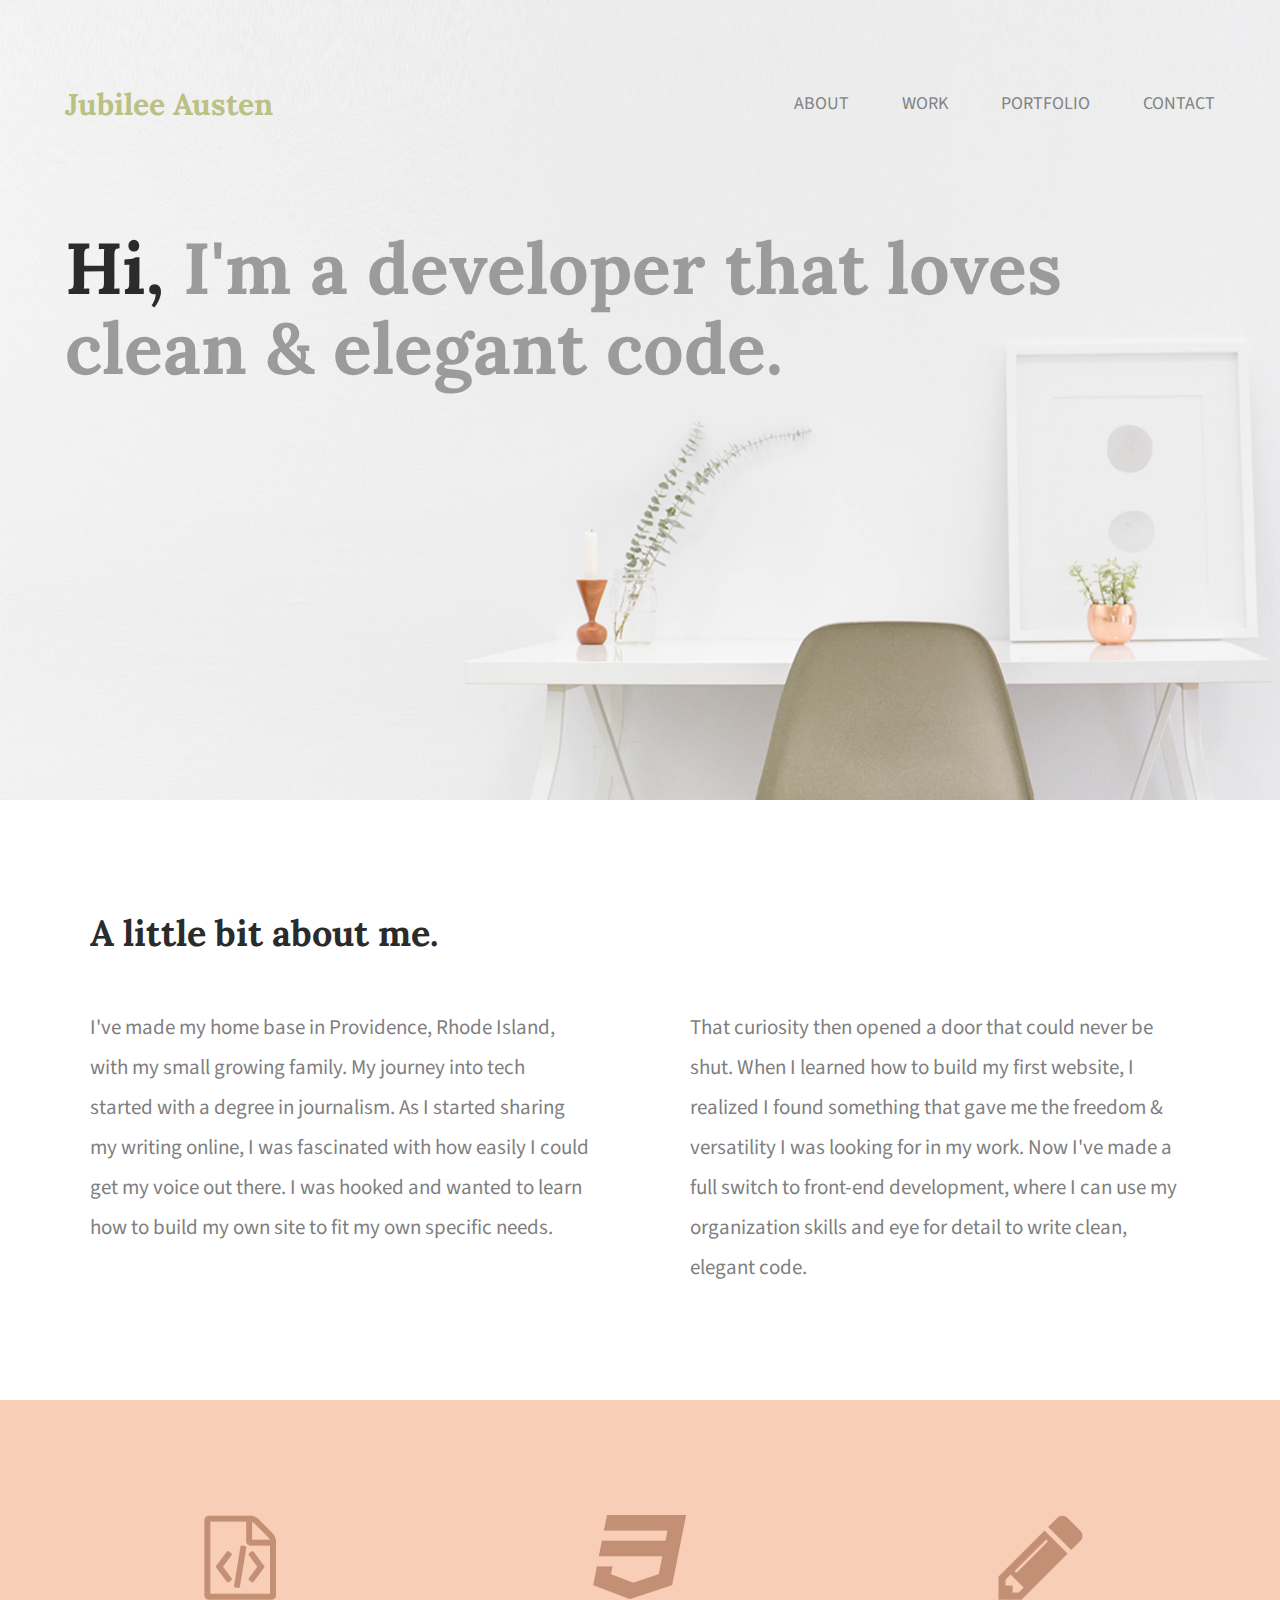
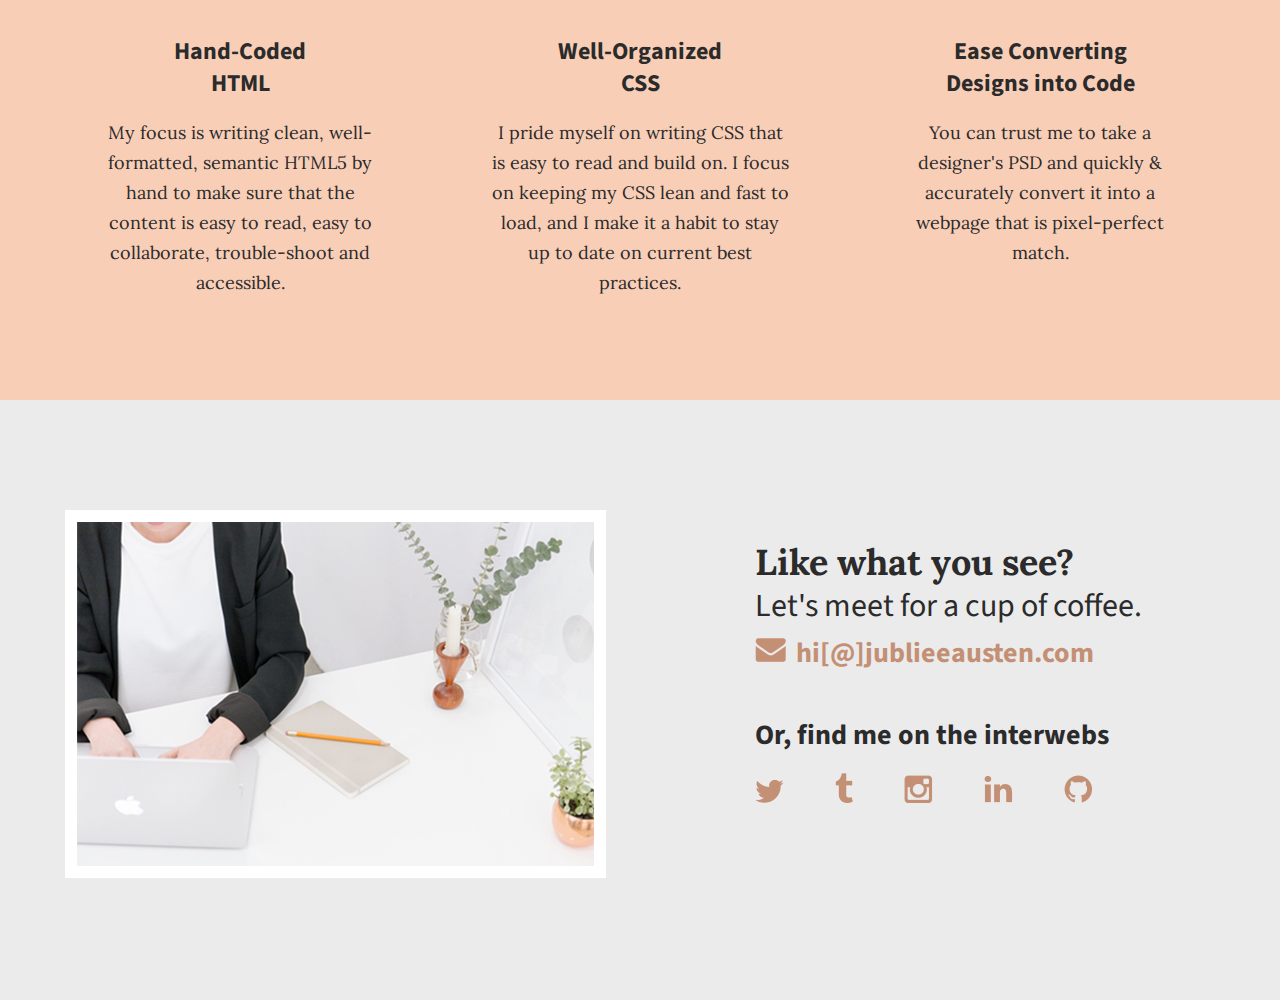
<file: index.html>
<!doctype html>
<html lang="en">

    <head>
        <meta charset="utf-8">
        <title>Jubilee Austen | Portfolio</title>
        <link rel="stylesheet" href="css/normalize.css">
        <link rel="stylesheet" href="css/main.css">
        <link href='https://fonts.googleapis.com/css?family=Lora:400,700' rel='stylesheet' type='text/css'>
        <link href='https://fonts.googleapis.com/css?family=Source+Sans+Pro:400,700' rel='stylesheet' type='text/css'>
    </head>

    <body>

<!-- HEADER SECTION -->

        <header>
            <div class="full-width">
                <div class="half-width">
                    <h1>Jubilee Austen</h1>
                </div>
                <div class="half-width">
                  <nav>
                      <ul>
                          <li><a href="#about">About</a></li>
                          <li><a href="#work">Work</a></li>
                          <li><a href="portfolio/index.html">Portfolio</a></li>
                          <li><a href="#contact">Contact</a></li>
                      </ul>
                  </nav>
                </div>
                <h2><span>Hi,</span> I'm a developer that loves clean &amp; elegant code.</h2>
            </div>
        </header>

<!-- MAIN SECTION -->
        <main>
            <section id="about">
                <div class="full-width">
                    <h2>A little bit about me.</h2>
                    <div class="half-width">
                        <p>I've made my home base in Providence, Rhode Island, with my small growing family. My journey into tech started with a degree in journalism. As I started sharing my writing online, I was fascinated with how easily I could get my voice out there. I was hooked and wanted to learn how to build my own site to fit my own specific needs.</p>
                    </div>
                    <div class="half-width">
                        <p>That curiosity then opened a door that could never be shut. When I learned how to build my first website, I realized I found something that gave me the freedom &amp; versatility I was looking for in my work. Now I've made a full switch to front-end development, where I can use my organization skills and eye for detail to write clean, elegant code.</p>
                    </div>
                </div>
            </section>

            <section id="work">
                <div class="full-width">
                    <div class="third-width">
                        <img src="img/html-icon.png" alt="HTML icon"/>
                        <h3>Hand-Coded HTML</h3>
                        <p>My focus is writing clean, well-formatted, semantic HTML5 by hand to make sure that the content is easy to read, easy to collaborate, trouble-shoot and accessible.</p>
                    </div>
                    <div class="third-width">
                        <img src="img/css-icon.png" alt="CSS icon"/>
                        <h3>Well-Organized CSS</h3>
                        <p>I pride myself on writing CSS that is easy to read and build on. I focus on keeping my CSS lean and fast to load, and I make it a habit to stay up to date on current best practices.</p>
                    </div>
                    <div class="third-width">
                        <img src="img/pencil-icon.png" alt="Pencil icon"/>
                        <h3>Ease Converting Designs into Code</h3>
                        <p>You can trust me to take a designer's PSD and quickly &amp; accurately convert it into a webpage that is pixel-perfect match.</p>
                    </div>
                </div>
            </section>

      <!-- FOOTER SECTION -->

            <footer id="contact">
                <div class="full-width">
                    <div class="half-width">
                        <img id="contact-img" src="img/contact-image.png" alt="Contact image"/>
                    </div>
                    <div class="half-width" id="contact-info">
                        <h2>Like what you see?</h2>
                        <h3 id="email-header">Let's meet for a cup of coffee.</h3>
                        <a href="mailto:hi@jubileeausten.com"> <img id="envelope" src="img/envelope.png" alt="Envelope icon"/>hi[@]jublieeausten.com</a>
                        <h3 id="socialmedia-header">Or, find me on the interwebs</h3>
                            <ul>
                                <li><a href="https://twitter.com/Skillcrush?ref_src=twsrc%5Egoogle%7Ctwcamp%5Eserp%7Ctwgr%5Eauthor"> <img src="img/twitter.png" alt="Twitter"/></a></li>
                                <li><a href="https://skillcrush.tumblr.com/"> <img src="img/tumblr.png" alt="Tumblr"/> </a></li>
                                <li><a href="https://www.instagram.com/skillcrush/?hl=en"> <img src="img/instagram.png" alt="Instagram"/> </a></li>
                                <li><a href="https://www.linkedin.com/school/skillcrush/"> <img src="img/linkedin.png" alt="LinkedIn"/> </a></li>
                                <li><a href="https://github.com/skillcrush"> <img src="img/github.png" alt="Github"/> </a></li>
                            </ul>
                    </div>
                </div>
            </footer>
        </main>
    </body>
</html>
</file>
<file: css/main.css>
/******* BASE STYLES *******/

body {
    color: #2b2b2b;
    font-family: 'Source Sans Pro', sans-serif;
}

#about, #work, #contact {
    height: 600px;
}

/******* GRID *******/

.full-width {
    margin: 0 auto;
    width: 1200px;
}

.half-width {
    float: left;
    width: 600px;
}

.third-width {
    float: left;
    width: 400px;
}

/******* HEADER *******/

header {
    background: url("../img/hero.png");
    background-size: cover;
    height: 800px;
}

header h1 {
    color: #bbc085;
    font-family: 'Lora', serif;
    font-size: 30px;
    padding: 65px 0 65px 25px;
}

nav {
    float: right;
    padding: 75px 25px;
}

nav ul li {
    display: inline-block;
}

nav ul li a {
    color: #828282;
    font-size: 18px;
    padding-left: 50px;
    text-decoration: none;
    text-transform: uppercase;
}

header h2 {
    clear: both;
    color: #9b9b9b;
    font-family: 'Lora', serif;
    font-size: 72px;
    line-height: 80px;
    padding: 20px 0 20px 25px;
    width: 1000px;
}

header h2 span {
    color: #2b2b2b;
}

/******* ABOUT *******/

#about .full-width {
    padding: 80px 0;
}

#about h2 {
    font-family: 'Lora', serif;
    font-size: 36px;
    padding-left: 50px;
}

#about p {
    color: #7f7f7f;
    font-size: 21px;
    line-height: 40px;
    padding-left: 50px;
    padding-right: 50px;
}

/******* WORK *******/

#work {
    background-color: #f9ceb7;
    text-align: center;
}

#work .full-width {
    padding: 115px 0;
}

#work img {
    padding-bottom: 30px;
}

#work h3 {
    font-size: 24px;
    line-height: 32px;
    margin: 0 auto;
    width: 190px;
}

#work p {
    font-family: 'Lora', serif;
    font-size: 18px;
    line-height: 30px;
    padding: 0 50px;
}

/******* CONTACT *******/

#contact {
    background-color: #ebebeb;
}

#contact .full-width {
    padding: 110px 0;
}

#contact img#contact-img {
    border: 12px solid #ffffff;
    margin-left: 25px;
}

#contact h2, #contact #email-header, #contact #socialmedia-header, #contact ul {
    padding-left: 115px;
}

#contact #envelope {
    padding: 0 10px 0 115px;
}

#contact h2 {
    font-family: 'Lora', serif;
    font-size: 36px;
    line-height: 44px;
}

#contact #email-header {
    font-size: 32px;
    font-weight: normal;
    line-height: 44px;
    margin: -30px 0 5px 0;
}

#contact #socialmedia-header {
    font-size: 28px;
    font-weight: bold;
    line-height: 44px;
    margin: 40px 0 0 0;
}

#contact a {
    color: #c49075;
    font-size: 28px;
    font-weight: bold;
    text-decoration: none;
}

#contact ul {
    list-style: none;
}
#contact ul li {
    display: inline-block;
}
#contact ul img {
    font-size: 32px;
    padding-right: 48px;
}


/******* PORTFOLIO *******/

div.gallery {
    margin: 5px;
    border: 1px solid #ccc;
    float: left;
    width: 180px;
}

div.gallery:hover {
    border: 1px solid #777
}

div.gallery img {
    width: 100%;
    height: auto;
}

div.desc {
    padding: 15px;
    text-align: center;
}
</file>
